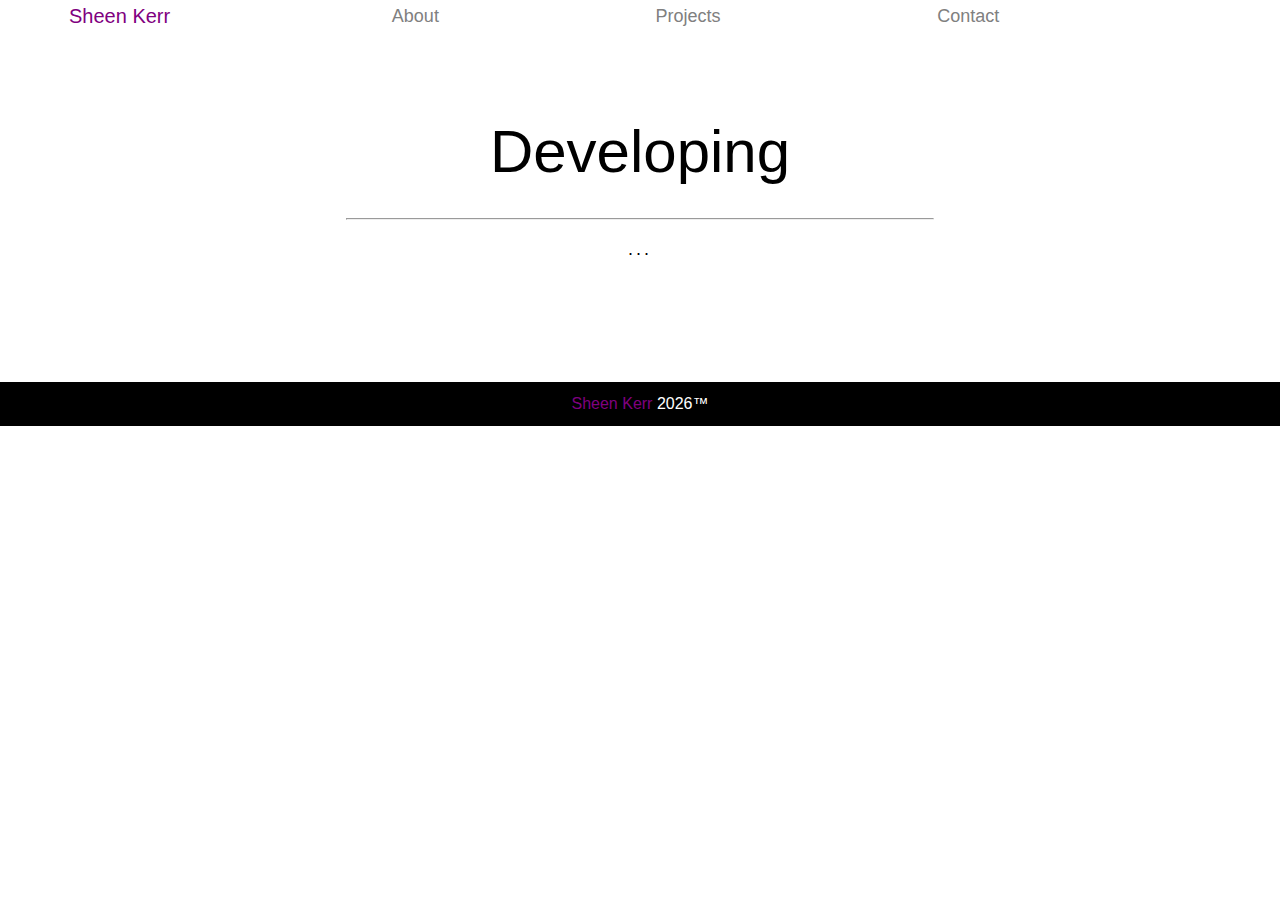
<file: index.html>
<!DOCTYPE html>
<html>
  <script src="./scripts.js"></script>
  <head>
    <meta charset="utf-8" />
    <meta name="viewport" content="width=device-width, initial-scale=1.0" />
    <meta http-equiv="X-UA-Compatible" content="ie=edge" />
    <meta name="description" content="Sheen Kerr's Personal Website" />
    <meta name="keywords" content="Sheen Kerr" />
    <meta name="author" content="Sheen Kerr" />
    <title>Sheen Kerr</title>
    <link rel="stylesheet" href="./css/style.css" />
    <link rel="icon" href="./img/logo.png" type="image/icon type" />
  </head>
  <body>
    <header>
      <a href="./index" class="logo"> Sheen Kerr </a>
      <nav>
        <ul class="nav-links">
          <li><a class="nav-link" href="./About">About</a></li>
          <li><a class="nav-link" href="./Projects">Projects</a></li>
          <li><a class="nav-link" href="./Contact">Contact</a></li>
        </ul>
      </nav>
      <a
        href="javascript:void(0);"
        onclick="HamburgerMenu()"
        class="hamburger-menu"
      >
        <img alt="HamburgerMenu" src="./img/Icons/menu.png" />
      </a>

      <!-- Mobile Menu -->
      <div id="mobile-menu">
        <div class="mobile-menu-content">
          <a
            href="javascript:void(0);"
            onclick="CloseHamburgerMenu()"
            class="hamburger-menu"
          >
            <img alt="Close Menu" src="./img/Icons/close.png" />
          </a>
          <ul>
            <li><a class="nav-link" href="./About">About</a></li>
            <li><a class="nav-link" href="./Projects">Projects</a></li>
            <li><a class="nav-link" href="./Contact">Contact</a></li>
          </ul>
        </div>
      </div>
    </header>
    <main>
      <div class="top-card">
        <h1>Developing</h1>
        <hr />
        <p>...</p>
      </div>
      <br />
    </main>

    <footer>
      <h1>
        <a href="https://www.linkedin.com/in/sheenkerr/">Sheen Kerr</a>
        <span id="year"></span>&trade;
      </h1>
    </footer>
  </body>
</html>
<script>
  // Set Footer Year
  document.getElementById("year").innerHTML = new Date().getFullYear();
</script>
</file>
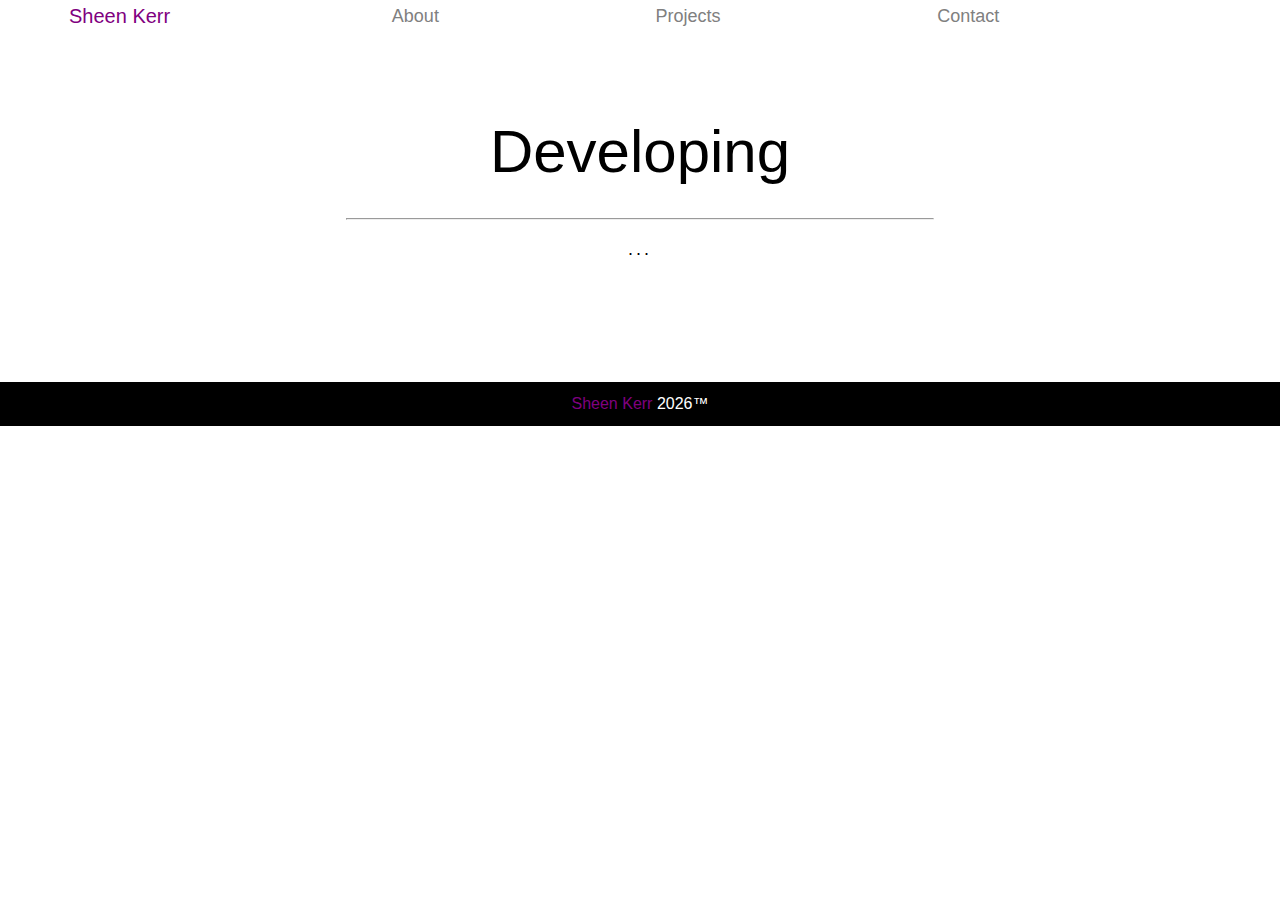
<file: Projects/index.html>
<!DOCTYPE html>
<html>
  <script src="./../scripts.js"></script>
  <head>
    <meta charset="utf-8" />
    <meta name="viewport" content="width=device-width, initial-scale=1.0" />
    <meta http-equiv="X-UA-Compatible" content="ie=edge" />
    <meta name="description" content="Sheen Kerr's Personal Website" />
    <meta name="keywords" content="Sheen Kerr" />
    <meta name="author" content="Sheen Kerr" />
    <title>Sheen Kerr | Projects</title>
    <link rel="stylesheet" href="./../css/style.css" />
    <link rel="icon" href="./../img/logo.png" type="image/icon type" />
  </head>
  <body>
    <header>
      <a href="./../index" class="logo"> Sheen Kerr </a>
      <nav>
        <ul class="nav-links">
          <li><a class="nav-link" href="./../About">About</a></li>
          <li><a class="nav-link" href="./../Projects">Projects</a></li>
          <li><a class="nav-link" href="./../Contact">Contact</a></li>
        </ul>
      </nav>
      <a
        href="javascript:void(0);"
        onclick="HamburgerMenu()"
        class="hamburger-menu"
      >
        <img alt="HamburgerMenu" src="./../img/Icons/menu.png" />
      </a>

      <!-- Mobile Menu -->
      <div id="mobile-menu">
        <div class="mobile-menu-content">
          <a
            href="javascript:void(0);"
            onclick="CloseHamburgerMenu()"
            class="hamburger-menu"
          >
            <img alt="Close Menu" src="./../img/Icons/close.png" />
          </a>
          <ul>
            <li><a class="nav-link" href="./../About">About</a></li>
            <li><a class="nav-link" href="./../Projects">Projects</a></li>
            <li><a class="nav-link" href="./../Contact">Contact</a></li>
          </ul>
        </div>
      </div>
    </header>
    <main>
      <div class="top-card">
        <h1>Developing</h1>
        <hr />
        <p>...</p>
      </div>
      <br />
    </main>

    <footer>
      <h1>
        <a href="https://www.linkedin.com/in/sheenkerr/">Sheen Kerr</a>
        <span id="year"></span>&trade;
      </h1>
    </footer>
  </body>
</html>
<script>
  // Set Footer Year
  document.getElementById("year").innerHTML = new Date().getFullYear();
</script>
</file>
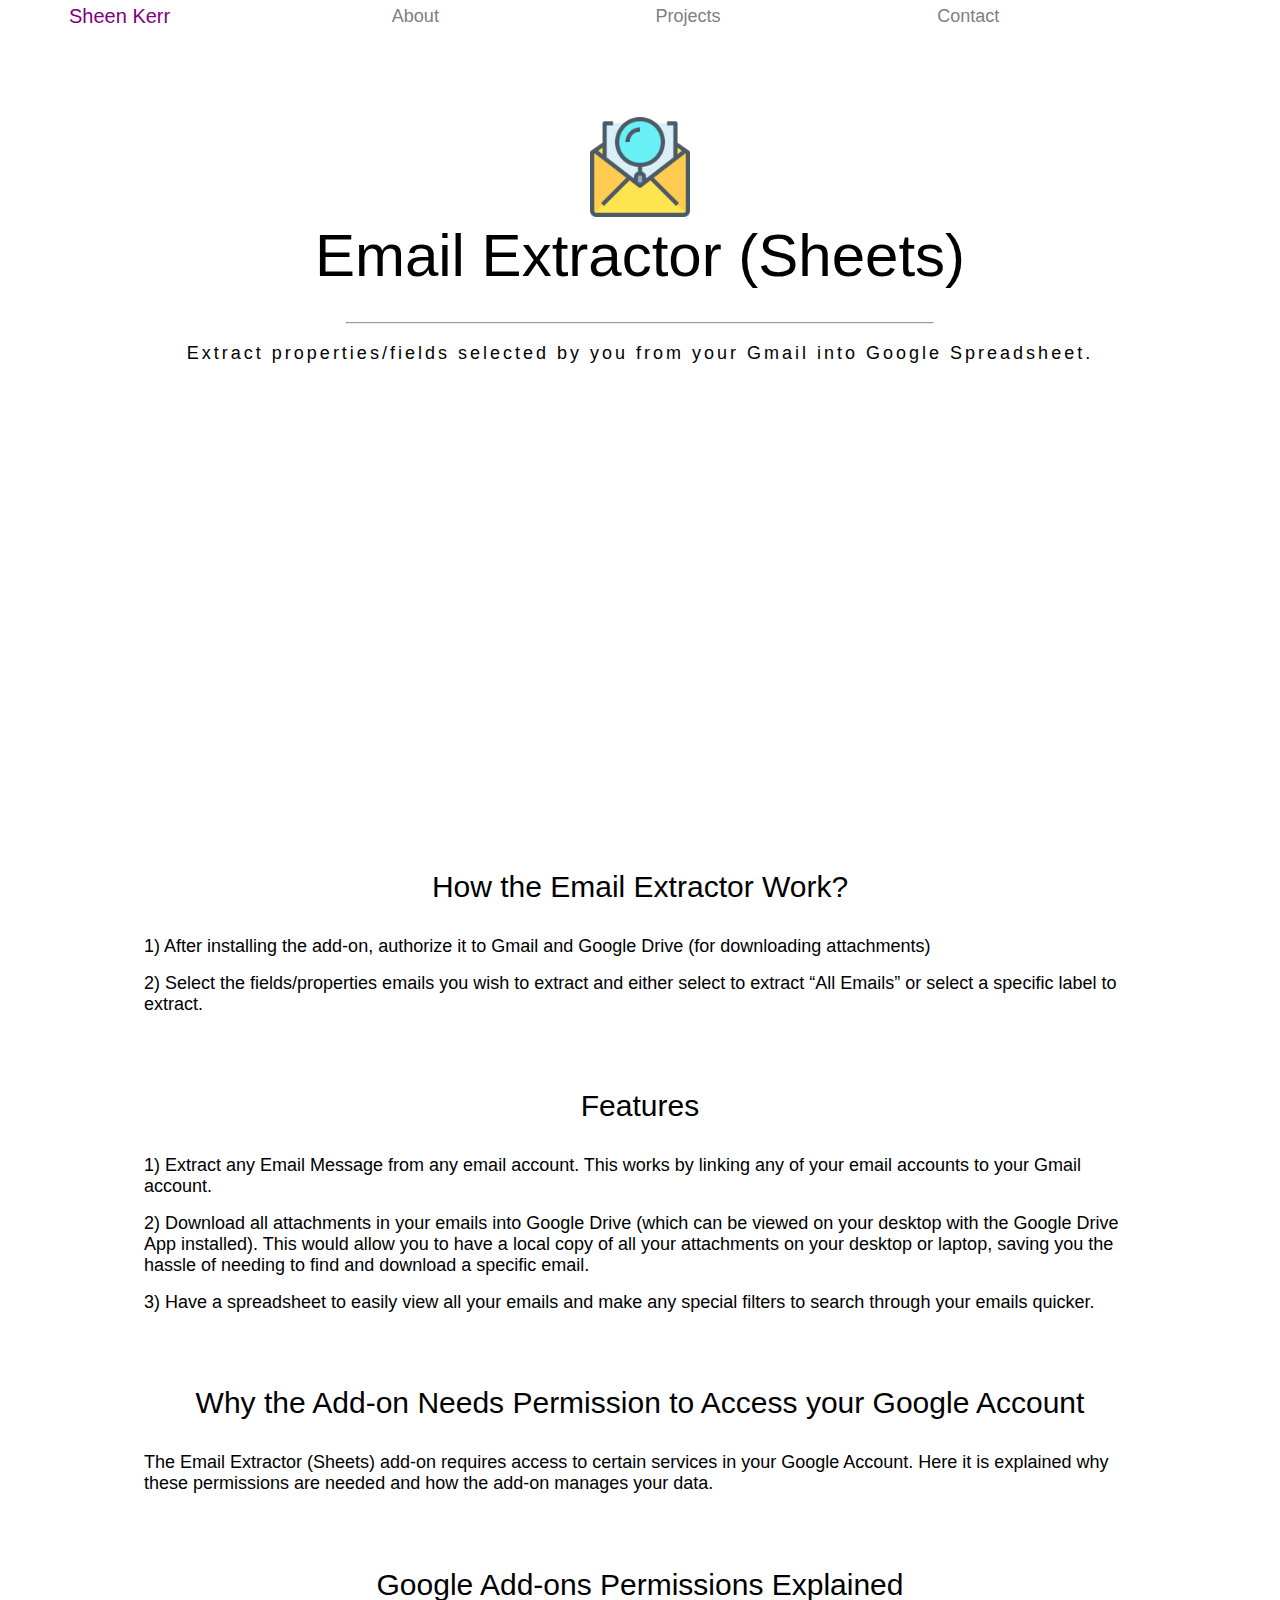
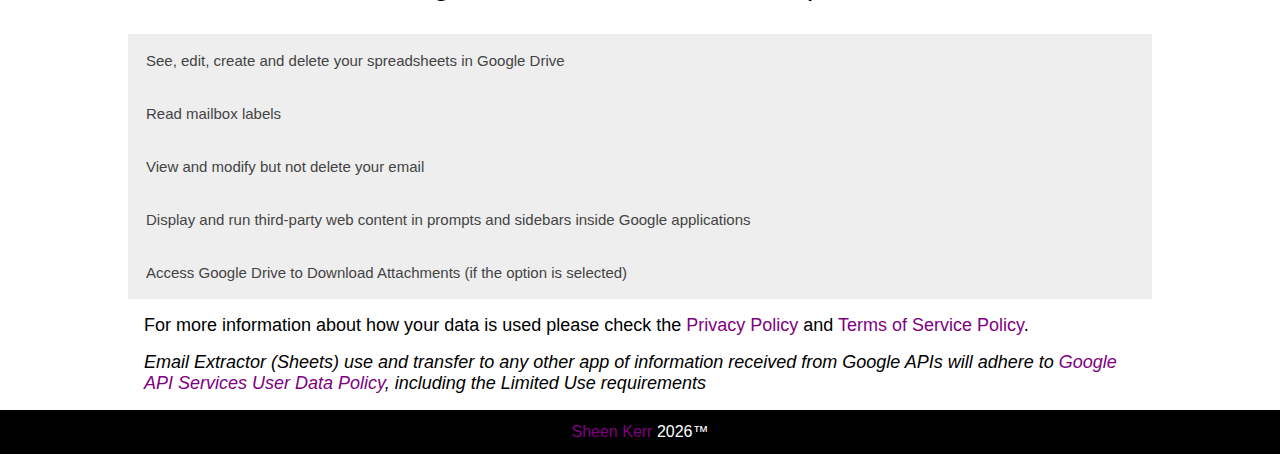
<file: Projects/EmailExtractor/index.html>
<!DOCTYPE html>
<html>
  <script src="../../scripts.js"></script>
  <head>
    <meta charset="utf-8" />
    <meta name="viewport" content="width=device-width, initial-scale=1.0" />
    <meta http-equiv="X-UA-Compatible" content="ie=edge" />
    <meta name="description" content="Sheen Kerr's Personal Website" />
    <meta name="keywords" content="Sheen Kerr" />
    <meta name="author" content="Sheen Kerr" />
    <title>Email Extractor (Sheets)</title>
    <link rel="stylesheet" href="../../css/style.css" />
    <link rel="icon" href="../../img/logo.png" type="image/icon type" />
  </head>
  <body>
    <header>
      <a href="../../index" class="logo"> Sheen Kerr </a>
      <nav>
        <ul class="nav-links">
          <li><a class="nav-link" href="../../About">About</a></li>
          <li><a class="nav-link" href="../../Projects">Projects</a></li>
          <li><a class="nav-link" href="../../Contact">Contact</a></li>
        </ul>
      </nav>
      <a
        href="javascript:void(0);"
        onclick="HamburgerMenu()"
        class="hamburger-menu"
      >
        <img alt="HamburgerMenu" src="../../img/Icons/menu.png" />
      </a>

      <!-- Mobile Menu -->
      <div id="mobile-menu">
        <div class="mobile-menu-content">
          <a
            href="javascript:void(0);"
            onclick="CloseHamburgerMenu()"
            class="hamburger-menu"
          >
            <img alt="Close Menu" src="../../img/Icons/close.png" />
          </a>
          <ul>
            <li><a class="nav-link" href="../../About">About</a></li>
            <li><a class="nav-link" href="../../Projects">Projects</a></li>
            <li><a class="nav-link" href="../../Contact">Contact</a></li>
          </ul>
        </div>
      </div>
    </header>
    <main>
      <div class="top-card">
        <img src="./img/logo.png" />

        <h1>Email Extractor (Sheets)</h1>
        <hr />
        <p>
          Extract properties/fields selected by you from your Gmail into Google
          Spreadsheet.
        </p>
      </div>

      <div class="video-container" style="text-align: center">
        <iframe
          class="youtube-vid"
          src="https://www.youtube.com/embed/1gHPFmjj28A"
          title="YouTube video player"
          frameborder="0"
          allow="accelerometer; autoplay; clipboard-write; encrypted-media; gyroscope; picture-in-picture"
          allowfullscreen
        ></iframe>
      </div>

      <div class="content-container">
        <h2>How the Email Extractor Work?</h2>
        <p>
          1) After installing the add-on, authorize it to Gmail and Google Drive
          (for downloading attachments)
        </p>

        <p>
          2) Select the fields/properties emails you wish to extract and either
          select to extract “All Emails” or select a specific label to extract.
        </p>
      </div>

      <div class="content-container">
        <h2>Features</h2>
        <p>
          1) Extract any Email Message from any email account. This works by
          linking any of your email accounts to your Gmail account.
        </p>

        <p>
          2) Download all attachments in your emails into Google Drive (which
          can be viewed on your desktop with the Google Drive App installed).
          This would allow you to have a local copy of all your attachments on
          your desktop or laptop, saving you the hassle of needing to find and
          download a specific email.
        </p>
        <p>
          3) Have a spreadsheet to easily view all your emails and make any
          special filters to search through your emails quicker.
        </p>
      </div>
      <div class="content-container">
        <h2>Why the Add-on Needs Permission to Access your Google Account</h2>
        <p>
          The Email Extractor (Sheets) add-on requires access to certain
          services in your Google Account. Here it is explained why these
          permissions are needed and how the add-on manages your data.
        </p>
      </div>
      <div class="content-container">
        <h2>Google Add-ons Permissions Explained</h2>

        <button class="faq">
          See, edit, create and delete your spreadsheets in Google Drive
        </button>
        <div class="faq-panel">
          <p>
            The add-on is available inside a Google Spreadsheet, and you manage
            all the settings from inside Google Sheets. It does not read or
            delete any spreadsheet in your Google Drive.
          </p>
        </div>

        <button class="faq">Read mailbox labels</button>
        <div class="faq-panel">
          <p>
            The add-on lets you select any Gmail label (folder) from the list of
            available labels and extracts all emails inside that label to your
            Google Sheets. It only reads the list of your Gmail labels and does
            not delete or modify any label.
          </p>
        </div>

        <button class="faq">View and modify but not delete your email</button>
        <div class="faq-panel">
          <p>
            The add-on needs access to your email to read the message body, the
            header and extract any emails that fit the condition selected by you
            (“All Emails”, By a specific label or the “Newest Emails”) found in
            the email to your Google Sheet. The add-on only reads your email and
            does not delete or send any email.
          </p>
        </div>
        <button class="faq">
          Display and run third-party web content in prompts and sidebars inside
          Google applications
        </button>
        <div class="faq-panel">
          <p>
            The add-on is available inside your Google Spreadsheet contained in
            a sidebar. You can manage all the rules and manually run the
            download process from the sidebar. The “Retrieve Emails from a
            specific Label” also uses custom HTML codes to provide a better user
            experience.
          </p>
        </div>
        <button class="faq">
          Access Google Drive to Download Attachments (if the option is
          selected)
        </button>
        <div class="faq-panel">
          <p>
            The add-on accesses your Google Drive to download attachments (if
            you choose the option) but does not delete any existing files in
            your Google Drive.
          </p>
        </div>
        <p>
          For more information about how your data is used please check the
          <a href="./privacy">Privacy Policy</a> and
          <a href="./terms">Terms of Service Policy</a>.
        </p>
        <p>
          <i>
            Email Extractor (Sheets) use and transfer to any other app of
            information received from Google APIs will adhere to
            <a
              href="https://developers.google.com/terms/api-services-user-data-policy#additional_requirements_for_specific_api_scopes"
            >
              Google API Services User Data Policy</a
            >, including the Limited Use requirements
          </i>
        </p>
      </div>
    </main>

    <footer>
      <h1>
        <a href="https://www.linkedin.com/in/sheenkerr/">Sheen Kerr</a>
        <span id="year"></span>&trade;
      </h1>
    </footer>
  </body>
</html>
<script>
  // Set Footer Year
  document.getElementById("year").innerHTML = new Date().getFullYear();

  // FAQ (Warning)
  var acc = document.getElementsByClassName("faq");
  var i;

  for (i = 0; i < acc.length; i++) {
    acc[i].addEventListener("click", function () {
      this.classList.toggle("active");
      var panel = this.nextElementSibling;
      if (panel.style.display === "block") {
        panel.style.display = "none";
      } else {
        panel.style.display = "block";
      }
    });
  }
</script>
</file>
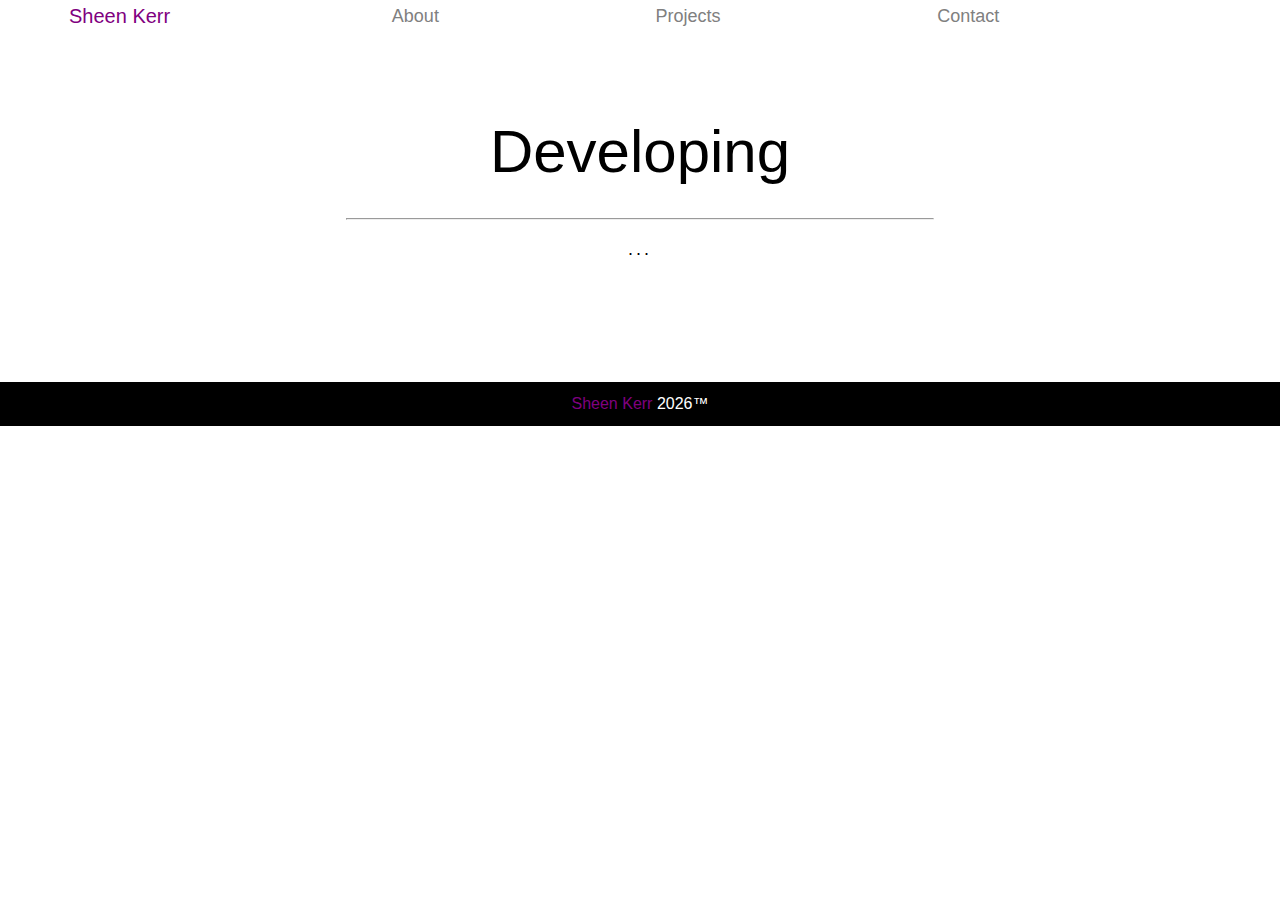
<file: About.html>
<!DOCTYPE html>
<html>
  <script src="scripts.js"></script>
  <head>
    <meta charset="utf-8" />
    <meta name="viewport" content="width=device-width, initial-scale=1.0" />
    <meta http-equiv="X-UA-Compatible" content="ie=edge" />
    <meta name="description" content="Sheen Kerr's Personal Website" />
    <meta name="keywords" content="Sheen Kerr" />
    <meta name="author" content="Sheen Kerr" />
    <title>Sheen Kerr | About</title>
    <link rel="stylesheet" href="css/style.css" />
    <link rel="icon" href="img/logo.png" type="image/icon type" />
  </head>
  <body>
    <header>
      <a href="./index" class="logo"> Sheen Kerr </a>
      <nav>
        <ul class="nav-links">
          <li><a class="nav-link" href="./About">About</a></li>
          <li><a class="nav-link" href="./Projects">Projects</a></li>
          <li><a class="nav-link" href="./Contact">Contact</a></li>
        </ul>
      </nav>
      <a
        href="javascript:void(0);"
        onclick="HamburgerMenu()"
        class="hamburger-menu"
      >
        <img alt="HamburgerMenu" src="./img/Icons/menu.png" />
      </a>

      <!-- Mobile Menu -->
      <div id="mobile-menu">
        <div class="mobile-menu-content">
          <a
            href="javascript:void(0);"
            onclick="CloseHamburgerMenu()"
            class="hamburger-menu"
          >
            <img alt="Close Menu" src="./img/Icons/close.png" />
          </a>
          <ul>
            <li><a class="nav-link" href="./About">About</a></li>
            <li><a class="nav-link" href="./Projects">Projects</a></li>
            <li><a class="nav-link" href="./Contact">Contact</a></li>
          </ul>
        </div>
      </div>
    </header>
    <main>
      <div class="top-card">
        <h1>Developing</h1>
        <hr />
        <p>...</p>
      </div>
      <br />
    </main>

    <footer>
      <h1>
        <a href="https://www.linkedin.com/in/sheenkerr/">Sheen Kerr</a>
        <span id="year"></span>&trade;
      </h1>
    </footer>
  </body>
</html>
<script>
  // Set Footer Year
  document.getElementById("year").innerHTML = new Date().getFullYear();
</script>
</file>
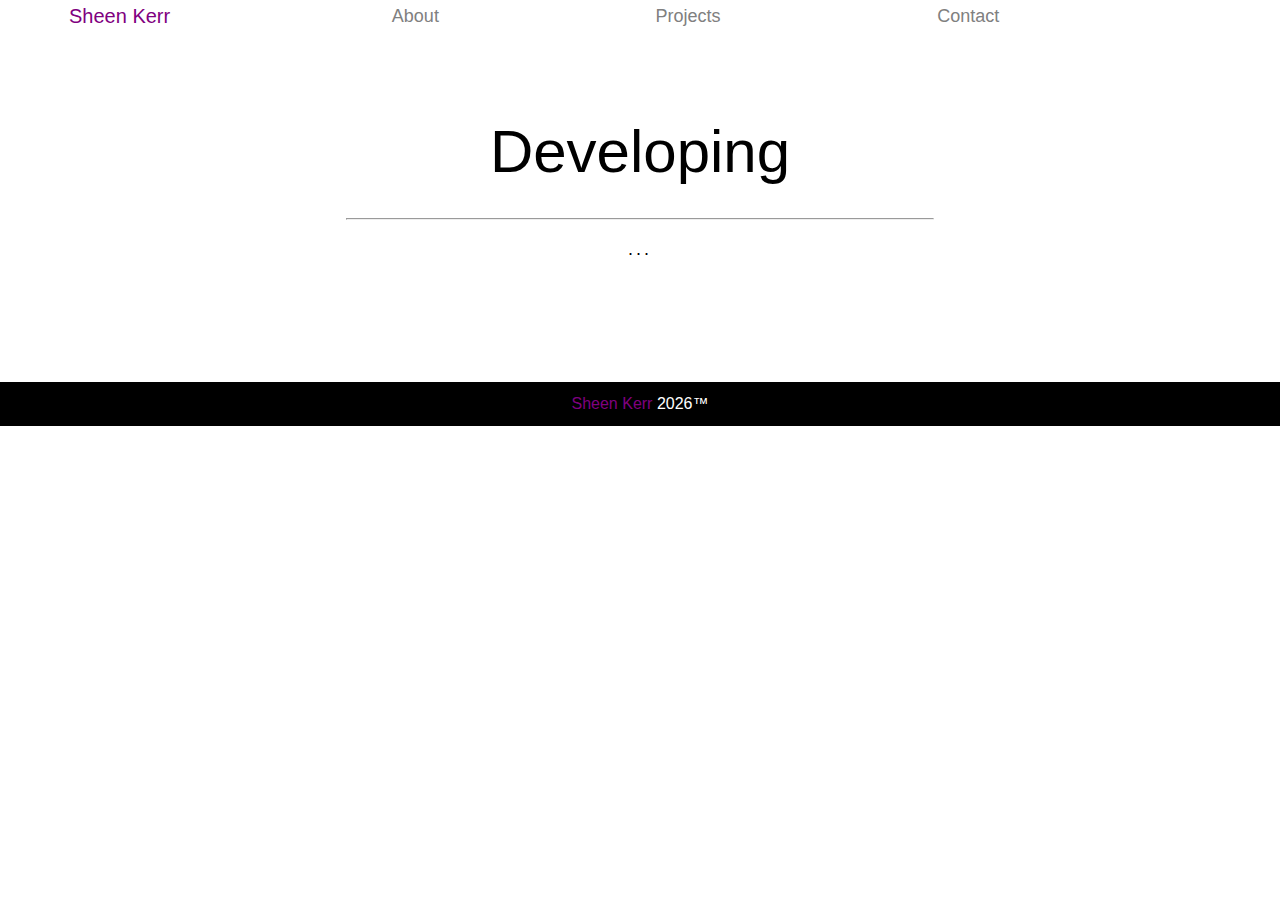
<file: Contact.html>
<!DOCTYPE html>
<html>
  <script src="scripts.js"></script>
  <head>
    <meta charset="utf-8" />
    <meta name="viewport" content="width=device-width, initial-scale=1.0" />
    <meta http-equiv="X-UA-Compatible" content="ie=edge" />
    <meta name="description" content="Sheen Kerr's Personal Website" />
    <meta name="keywords" content="Sheen Kerr" />
    <meta name="author" content="Sheen Kerr" />
    <title>Sheen Kerr | Contact</title>
    <link rel="stylesheet" href="css/style.css" />
    <link rel="icon" href="img/logo.png" type="image/icon type" />
  </head>
  <body>
    <header>
      <a href="./index" class="logo"> Sheen Kerr </a>
      <nav>
        <ul class="nav-links">
          <li><a class="nav-link" href="./About">About</a></li>
          <li><a class="nav-link" href="./Projects">Projects</a></li>
          <li><a class="nav-link" href="./Contact">Contact</a></li>
        </ul>
      </nav>
      <a
        href="javascript:void(0);"
        onclick="HamburgerMenu()"
        class="hamburger-menu"
      >
        <img alt="HamburgerMenu" src="./img/Icons/menu.png" />
      </a>

      <!-- Mobile Menu -->
      <div id="mobile-menu">
        <div class="mobile-menu-content">
          <a
            href="javascript:void(0);"
            onclick="CloseHamburgerMenu()"
            class="hamburger-menu"
          >
            <img alt="Close Menu" src="./img/Icons/close.png" />
          </a>
          <ul>
            <li><a class="nav-link" href="./About">About</a></li>
            <li><a class="nav-link" href="./Projects">Projects</a></li>
            <li><a class="nav-link" href="./Contact">Contact</a></li>
          </ul>
        </div>
      </div>
    </header>
    <main>
      <div class="top-card">
        <h1>Developing</h1>
        <hr />
        <p>...</p>
      </div>
      <br />
    </main>

    <footer>
      <h1>
        <a href="https://www.linkedin.com/in/sheenkerr/">Sheen Kerr</a>
        <span id="year"></span>&trade;
      </h1>
    </footer>
  </body>
</html>
<script>
  // Set Footer Year
  document.getElementById("year").innerHTML = new Date().getFullYear();
</script>
</file>
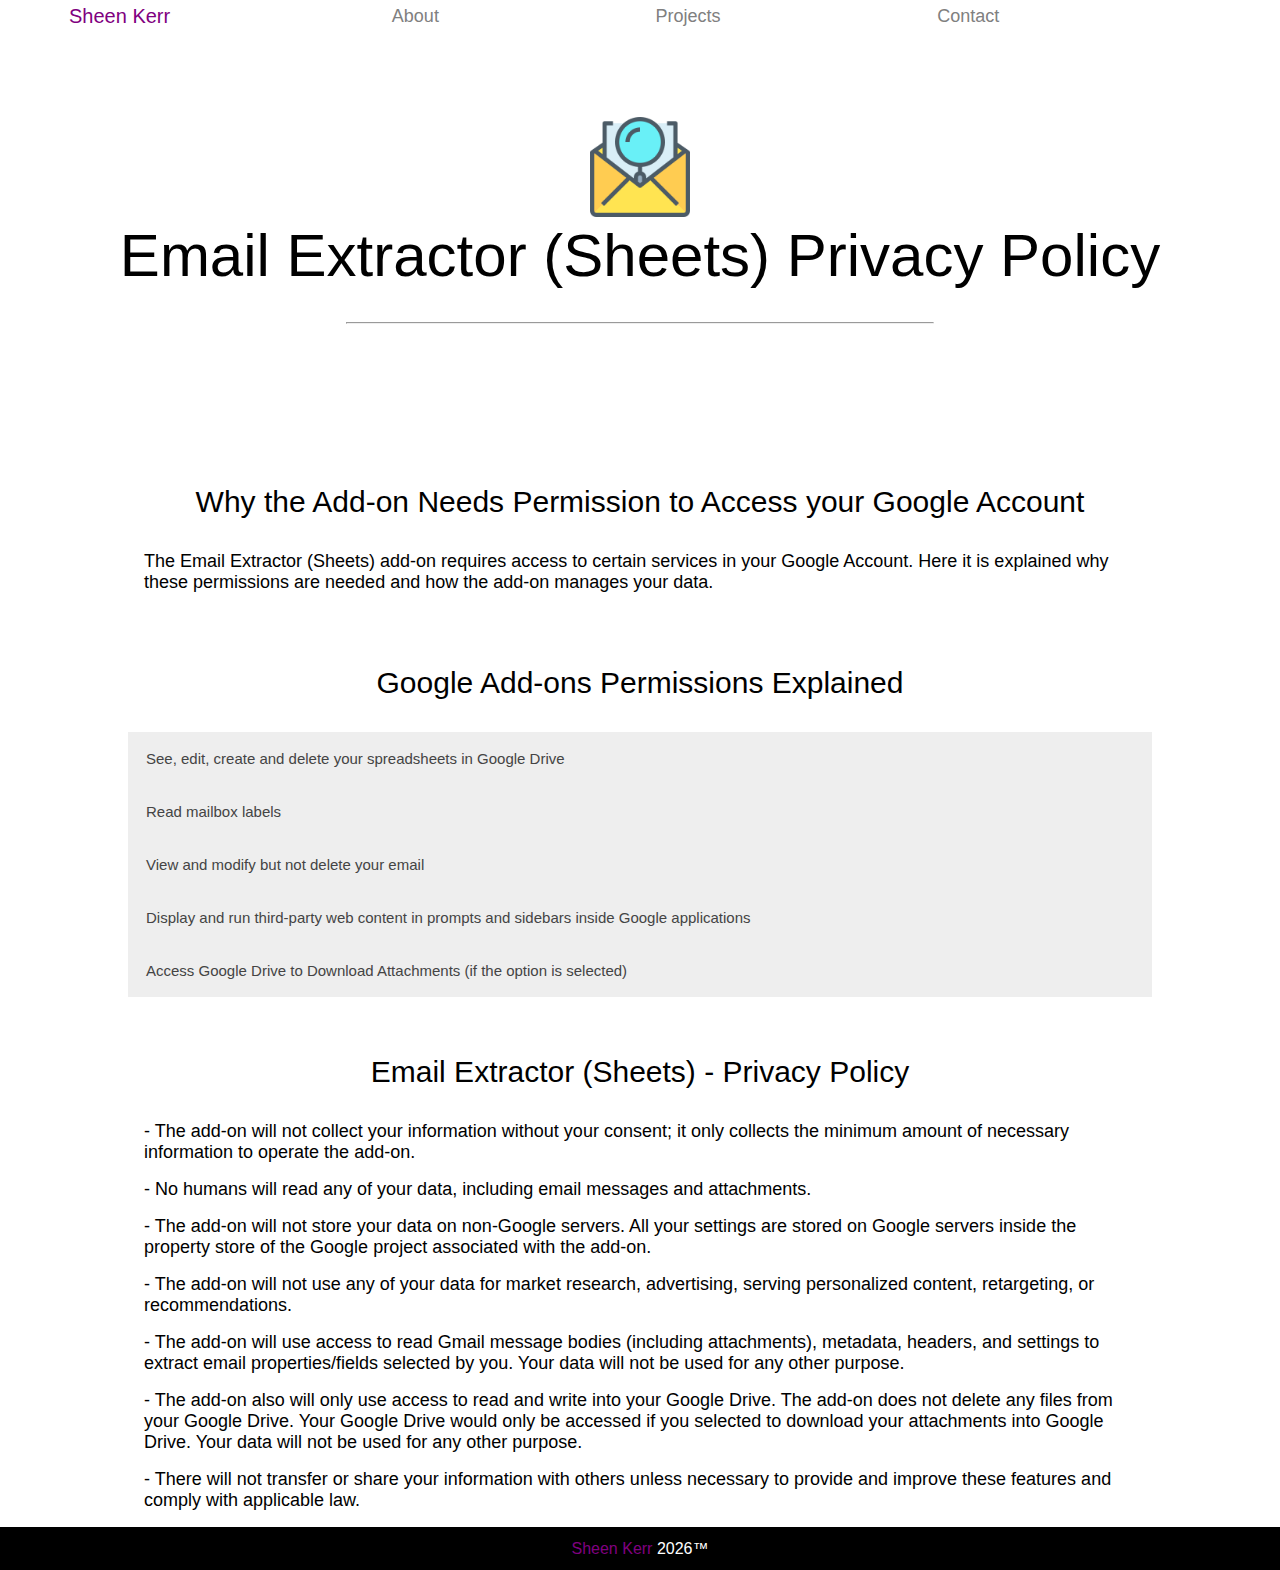
<file: Projects/EmailExtractor/privacy.html>
<!DOCTYPE html>
<html>
  <script src="../../scripts.js"></script>
  <head>
    <meta charset="utf-8" />
    <meta name="viewport" content="width=device-width, initial-scale=1.0" />
    <meta http-equiv="X-UA-Compatible" content="ie=edge" />
    <meta name="description" content="Sheen Kerr's Personal Website" />
    <meta name="keywords" content="Sheen Kerr" />
    <meta name="author" content="Sheen Kerr" />
    <title>Email Extractor (Sheets) Privacy Policy</title>
    <link rel="stylesheet" href="../../css/style.css" />
    <link rel="icon" href="../../img/logo.png" type="image/icon type" />
  </head>
  <body>
    <header>
      <a href="../../index" class="logo"> Sheen Kerr </a>
      <nav>
        <ul class="nav-links">
          <li><a class="nav-link" href="../../About">About</a></li>
          <li><a class="nav-link" href="../../Projects">Projects</a></li>
          <li><a class="nav-link" href="../../Contact">Contact</a></li>
        </ul>
      </nav>
      <a
        href="javascript:void(0);"
        onclick="HamburgerMenu()"
        class="hamburger-menu"
      >
        <img alt="HamburgerMenu" src="../../img/Icons/menu.png" />
      </a>

      <!-- Mobile Menu -->
      <div id="mobile-menu">
        <div class="mobile-menu-content">
          <a
            href="javascript:void(0);"
            onclick="CloseHamburgerMenu()"
            class="hamburger-menu"
          >
            <img alt="Close Menu" src="../../img/Icons/close.png" />
          </a>
          <ul>
            <li><a class="nav-link" href="../../About">About</a></li>
            <li><a class="nav-link" href="../../Projects">Projects</a></li>
            <li><a class="nav-link" href="../../Contact">Contact</a></li>
          </ul>
        </div>
      </div>
    </header>
    <main>
      <div class="top-card">
          <img src="./img/logo.png">
        <h1>Email Extractor (Sheets) Privacy Policy</h1>
        <hr />
      </div>
      <br />
      <div class="content-container">
        <h2>Why the Add-on Needs Permission to Access your Google Account</h2>
        <p>
          The Email Extractor (Sheets) add-on requires access to certain
          services in your Google Account. Here it is explained why these
          permissions are needed and how the add-on manages your data.
        </p>
      </div>
      <div class="content-container">
        <h2>Google Add-ons Permissions Explained</h2>

        <button class="faq">
          See, edit, create and delete your spreadsheets in Google Drive
        </button>
        <div class="faq-panel">
          <p>
            The add-on is available inside a Google Spreadsheet, and you manage
            all the settings from inside Google Sheets. It does not read or
            delete any spreadsheet in your Google Drive.
          </p>
        </div>

        <button class="faq">Read mailbox labels</button>
        <div class="faq-panel">
          <p>
            The add-on lets you select any Gmail label (folder) from the list of
            available labels and extracts all emails inside that label to your
            Google Sheets. It only reads the list of your Gmail labels and does
            not delete or modify any label.
          </p>
        </div>

        <button class="faq">View and modify but not delete your email</button>
        <div class="faq-panel">
          <p>
            The add-on needs access to your email to read the message body, the
            header and extract any emails that fit the condition selected by you
            (“All Emails”, By a specific label or the “Newest Emails”) found in
            the email to your Google Sheet. The add-on only reads your email and
            does not delete or send any email.
          </p>
        </div>
        <button class="faq">
          Display and run third-party web content in prompts and sidebars inside
          Google applications
        </button>
        <div class="faq-panel">
          <p>
            The add-on is available inside your Google Spreadsheet contained in
            a sidebar. You can manage all the rules and manually run the
            download process from the sidebar. The “Retrieve Emails from a
            specific Label” also uses custom HTML codes to provide a better user
            experience.
          </p>
        </div>
        <button class="faq">
          Access Google Drive to Download Attachments (if the option is
          selected)
        </button>
        <div class="faq-panel">
          <p>
            The add-on accesses your Google Drive to download attachments (if
            you choose the option) but does not delete any existing files in
            your Google Drive.
          </p>
        </div>
      </div>
      <div class="content-container">
        <h2>Email Extractor (Sheets) - Privacy Policy</h2>
        <p>
          - The add-on will not collect your information without your consent;
          it only collects the minimum amount of necessary information to
          operate the add-on.
        </p>
        <p>
          - No humans will read any of your data, including email messages and
          attachments.
        </p>
        <p>
          - The add-on will not store your data on non-Google servers. All your
          settings are stored on Google servers inside the property store of the
          Google project associated with the add-on.
        </p>
        <p>
          - The add-on will not use any of your data for market research,
          advertising, serving personalized content, retargeting, or
          recommendations.
        </p>
        <p>
          - The add-on will use access to read Gmail message bodies (including
          attachments), metadata, headers, and settings to extract email
          properties/fields selected by you. Your data will not be used for any
          other purpose.
        </p>
        <p>
          - The add-on also will only use access to read and write into your
          Google Drive. The add-on does not delete any files from your Google
          Drive. Your Google Drive would only be accessed if you selected to
          download your attachments into Google Drive. Your data will not be
          used for any other purpose.
        </p>
        <p>
          - There will not transfer or share your information with others unless
          necessary to provide and improve these features and comply with
          applicable law.
        </p>
      </div>
    </main>

    <footer>
      <h1>
        <a href="https://www.linkedin.com/in/sheenkerr/">Sheen Kerr</a>
        <span id="year"></span>&trade;
      </h1>
    </footer>
  </body>
</html>
<script>
  // Set Footer Year
  document.getElementById("year").innerHTML = new Date().getFullYear();

  // FAQ (Warning)
  var acc = document.getElementsByClassName("faq");
  var i;

  for (i = 0; i < acc.length; i++) {
    acc[i].addEventListener("click", function () {
      this.classList.toggle("active");
      var panel = this.nextElementSibling;
      if (panel.style.display === "block") {
        panel.style.display = "none";
      } else {
        panel.style.display = "block";
      }
    });
  }
</script>
</file>
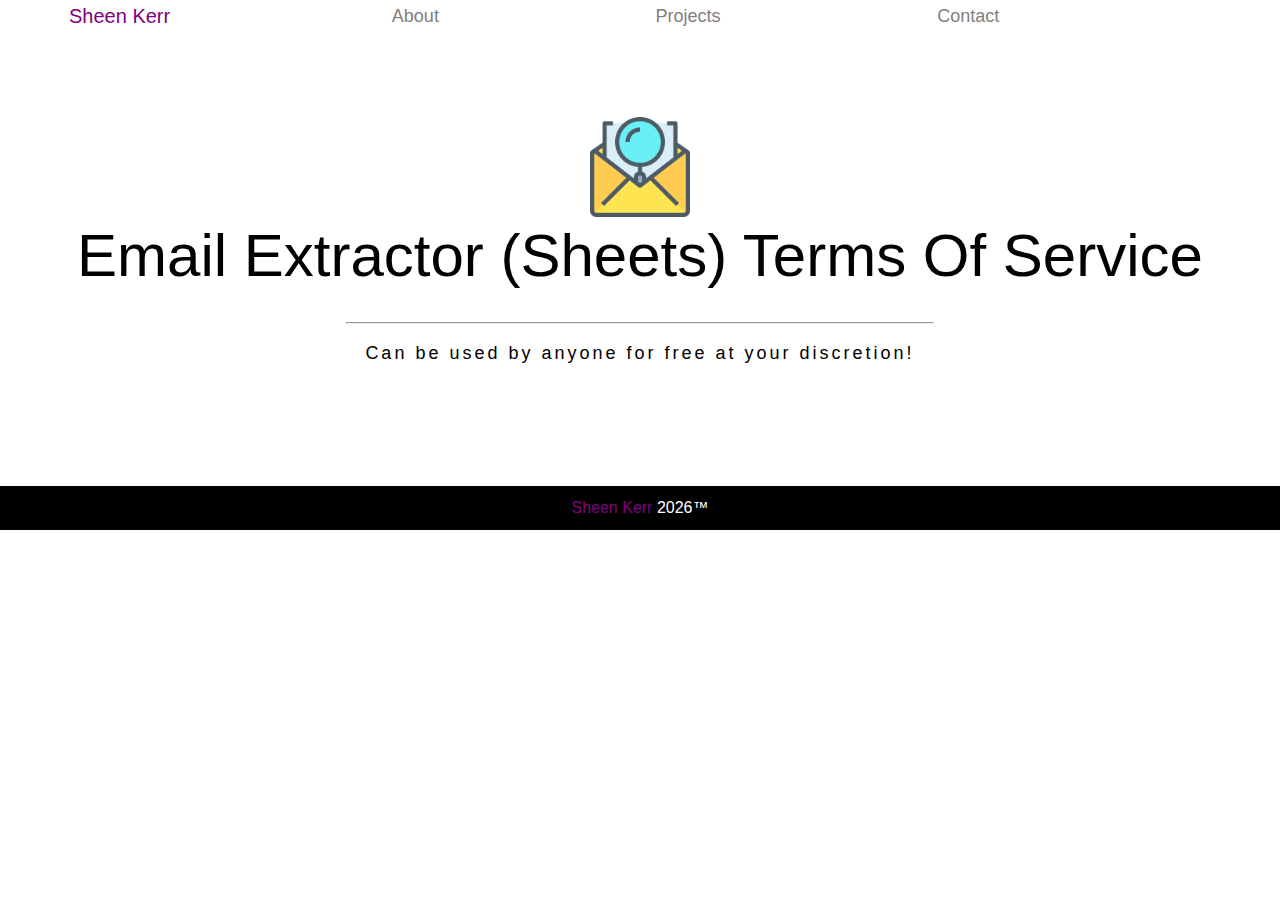
<file: Projects/EmailExtractor/terms.html>
<!DOCTYPE html>
<html>
  <script src="../../scripts.js"></script>
  <head>
    <meta charset="utf-8" />
    <meta name="viewport" content="width=device-width, initial-scale=1.0" />
    <meta http-equiv="X-UA-Compatible" content="ie=edge" />
    <meta name="description" content="Sheen Kerr's Personal Website" />
    <meta name="keywords" content="Sheen Kerr" />
    <meta name="author" content="Sheen Kerr" />
    <title>Email Extractor (Sheets) Terms Of Service</title>
    <link rel="stylesheet" href="../../css/style.css" />
    <link rel="icon" href="../../img/logo.png" type="image/icon type" />
  </head>
  <body>
    <header>
      <a href="../../index" class="logo"> Sheen Kerr </a>
      <nav>
        <ul class="nav-links">
          <li><a class="nav-link" href="../../About">About</a></li>
          <li><a class="nav-link" href="../../Projects">Projects</a></li>
          <li><a class="nav-link" href="../../Contact">Contact</a></li>
        </ul>
      </nav>
      <a
        href="javascript:void(0);"
        onclick="HamburgerMenu()"
        class="hamburger-menu"
      >
        <img alt="HamburgerMenu" src="../../img/Icons/menu.png" />
      </a>

      <!-- Mobile Menu -->
      <div id="mobile-menu">
        <div class="mobile-menu-content">
          <a
            href="javascript:void(0);"
            onclick="CloseHamburgerMenu()"
            class="hamburger-menu"
          >
            <img alt="Close Menu" src="../../img/Icons/close.png" />
          </a>
          <ul>
            <li><a class="nav-link" href="../../About">About</a></li>
            <li><a class="nav-link" href="../../Projects">Projects</a></li>
            <li><a class="nav-link" href="../../Contact">Contact</a></li>
          </ul>
        </div>
      </div>
    </header>
    <main>
      <div class="top-card">
        <img src="./img/logo.png" />
        <h1>Email Extractor (Sheets) Terms Of Service</h1>
        <hr />
        <p>Can be used by anyone for free at your discretion!</p>
      </div>
      <br />
    </main>

    <footer>
      <h1>
        <a href="https://www.linkedin.com/in/sheenkerr/">Sheen Kerr</a>
        <span id="year"></span>&trade;
      </h1>
    </footer>
  </body>
</html>
<script>
  // Set Footer Year
  document.getElementById("year").innerHTML = new Date().getFullYear();
</script>
</file>
<file: css/style.css>
/* Global */
html {
  scroll-behavior: smooth;
}
* {
  box-sizing: border-box;
  margin: 0px;
  padding: 0px;
}

body {
  font-family: Segoe UI, Tahoma, Geneva, Verdana, sans-serif;
}

a {
  text-decoration: none;
  color: purple;
}

h1,
h2,
h3,
h4 {
  margin: 2rem 0;
  font-weight: 450;
}

/* Navbar */
header {
  display: flex;
  width: 90%;
  margin: auto;
  align-items: center;
}
nav {
  flex: 3;
}
/* Navigation */
.logo-container,
.nav-links {
  display: flex;
}
.logo-container {
  flex: 1;
}
.logo {
  font-weight: 400;
  margin: 5px;
  font-family: Russo One, sans-serif;
  font-size: 20px;
}

.logo-img {
  width: 100px;
  height: 100px;
}
.nav-links {
  justify-content: space-evenly;
  list-style: none;
}
.nav-link {
  color: grey;
  font-size: 18px;
  text-decoration: none;
}
.nav-links a:hover {
  color: purple;
}
.nav-links .active {
  color: purple;
}

/* Mobile Menu */
#mobile-menu {
  background: #e5e5e5;
  bottom: 0;
  left: 0;
  position: fixed;
  right: 0;
  top: 0;
  display: none;
}
/* mobbile menu links*/
.mobile-menu-content {
  background-color: #fefefe;
  width: 100%;
  height: 100%;
}

.mobile-menu-content ul {
  position: absolute;
  left: 0;
  right: 0;
  top: 10%;
  text-align: center;
  line-height: 50px;
  overflow: hidden;
}

.hamburger-menu {
  position: absolute;
  right: 2%;
  top: 1%;
}

.hamburger-menu img {
  display: none;
  width: 30px;
  height: 30px;
}

/* Footer */
footer {
  background-color: black;
  padding: 0;
  color: white;
  text-align: center;
  /* position: relative; */
  /* min-height: 50px; */
}
footer h1 {
  margin: 0;
  padding-top: 1%;
  padding-bottom: 1%;
  font-size: 16px;
}

/* Main Card */
.top-card {
  margin: auto;
  text-align: center;
  padding-top: 6.6vmax;
  padding-bottom: 6.6vmax;
  padding-right: 4vw;
  padding-left: 4vw;
}
.top-card hr {
  width: 50%;
  margin: auto;
}
.top-card p {
  margin: 16px;
  font-size: 18px;
  line-height: 1.5em;
  letter-spacing: 3px;
}
.top-card h1 {
  font-size: 60px;
  margin-top: 0;
}
.top-card img {
  width: 100px;
  height: 100px;
}

/* Videos */
.video-container {
  margin: auto;
  padding: 0 10%;
  text-align: center;
  padding-top: 2%;
}

.youtube-vid {
  width: 560px;
  height: 315px;
}
/* Content Container */
.content-container {
  margin: auto;
  padding: 0 10%;
  text-align: left;
  padding-top: 2%;
}

.content-container h2 {
  font-size: 30px;
  text-align: center;
}
.content-container p {
  margin: 16px;
  font-size: 18px;
  /* line-height: 1.5em;
  letter-spacing: 3px; */
}
.content-container ul {
  margin-left: 50px;
  line-height: 1.5em;
  letter-spacing: 3px;
}
.button {
  background-color: black;
  border: none;
  color: white;
  padding: 20px 33px;
  text-align: center;
  text-decoration: none;
  font-size: 16px;
}
.button:hover {
  opacity: 0.8;
}

.faq {
  background-color: #eee;
  color: #444;
  cursor: pointer;
  padding: 18px;
  width: 100%;
  border: none;
  text-align: left;
  outline: none;
  font-size: 15px;
  transition: 0.4s;
}

.active,
.faq:hover {
  background-color: #ccc;
}

.faq-panel {
  padding: 0 18px;
  display: none;
  background-color: white;
  overflow: hidden;
}
/* Media Queries (Tablet View) */
@media (max-width: 768px) {
  .youtube-vid {
    width: 300px;
    height: 170px;
  }
  /* Global */

  /* Navigation Bar */
  nav {
    display: none;
  }

  .nav-link {
    color: grey;
    font-size: 24px;
    text-decoration: none;
  }
  /* Mobile Menu */
  .hamburger-menu img {
    display: inline;
  }

  /* Footer */
  footer h1 {
    font-size: 15px;
    margin: auto;
    /* padding-top: 1%;
    padding-bottom: 1%; */
  }

  /* Home Main Card */
  .top-card h1 {
    font-size: 25px;
  }
  .top-card p {
    font-size: 16px;
  }

  .top-card img {
    width: 50px;
    height: 50px;
  }
  
  /* Content Container */
  .content-container h2 {
    font-size: 20px;
  }
  .content-container p {
    font-size: 16px;
  }
}
</file>
